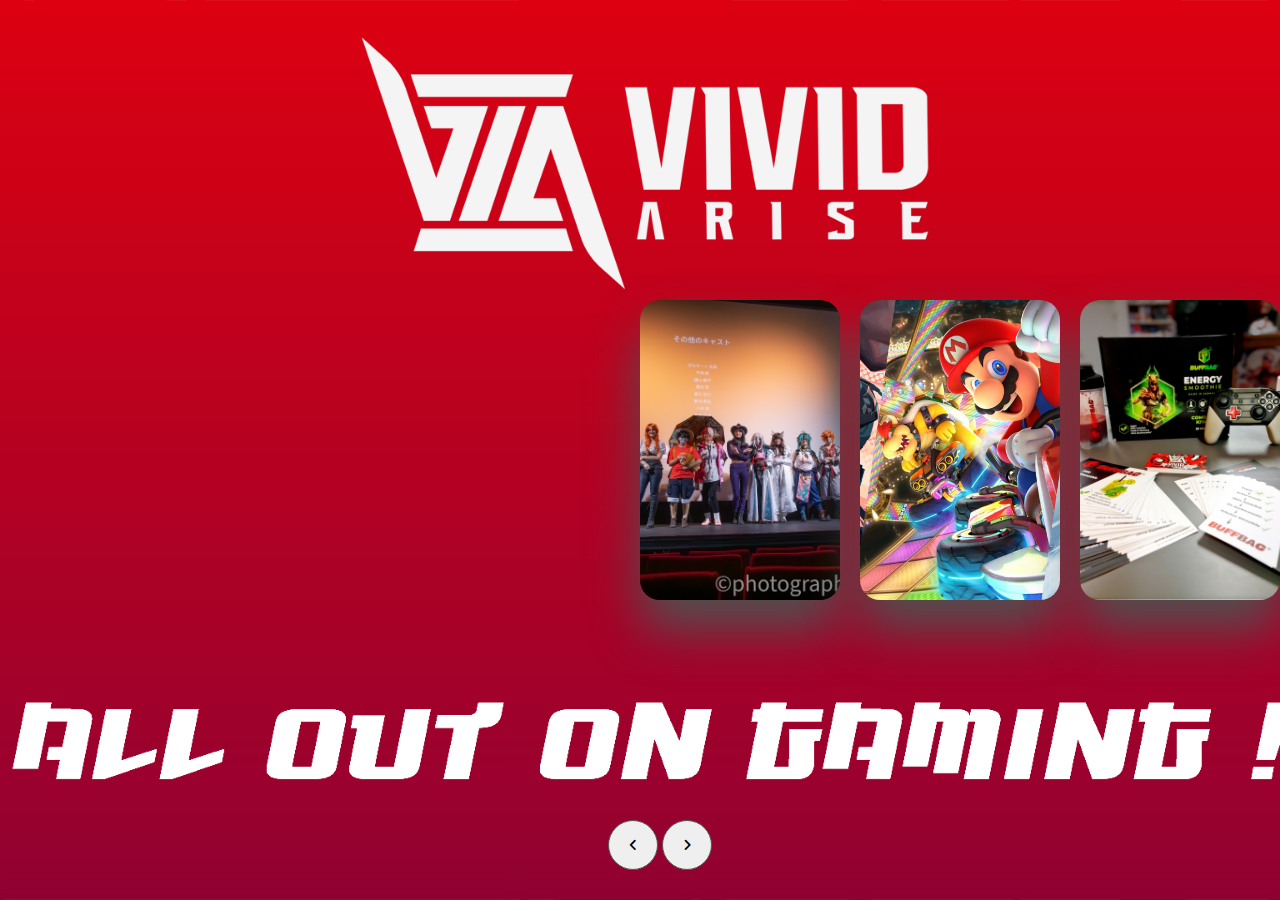
<file: index.html>
<!DOCTYPE html>

<html lang="en">

<head>

    <meta charset="UTF-8">

    <meta http-equiv="X-UA-Compatible" content="IE=edge">

    <meta name="viewport" content="width=device-width, initial-scale=1.0">

    <title>Vivid Arise eSports e.V.</title>

    <link rel="stylesheet" href="style.css">

    <link rel="stylesheet" href="https://cdnjs.cloudflare.com/ajax/libs/font-awesome/6.2.0/css/all.min.css">

    <style>

         





         .des{

    background-color: #e2070793;

    padding: 5px;

        border-radius: 5px;

        box-shadow: 5px 2px 15px rgba(0, 0, 0, 0.5);}









    </style>

</head>

<body>

    <div class="container">

        <div id="slide">

            <div class="item" style="background-image: url(img/pexels-geri-tech-14158915.jpg);">

                <div class="content">

                    <div class="name">SOCIAL LINKS</div>

                    <div class="des">Bleib immer aktuell und folge unsere Social Media!</div>

                    <button class="linkbox"><a href="https://linktr.ee/vividarise">See more</a> </button>

                </div>

            </div>

            <div class="item" style="background-image: url(img/ViA_on_the_side_V6.png);">

                <div class="content">

                    <div class="name">ABOUT US</div>

                    <div class="des">Lern uns kennen! 
                        <br>Oder melde dich bei unserem Collab League of Legends Turnier mit Cineplex an!</div>

                    <button class="underline"> <a href="about_us.html">Was ist ViA</a></button>

                    <br><button class="underline"> <a href="https://forms.gle/sehtCads32B9YMEX6">Anmeldung ViA x Cineplex LoL Tournament</a></button>

                    <button class="underline"> <a href="impressum.html">Impressum</a></button>

                </div>

            </div>

            <div class="item" style="background-image: url(img/Cinema_Event_2.jpg);">

                <div class="content">

                    <div class="name">EVENTS</div>

                    <div class="des">Wir bringen Gaming Events in deiner Stadt!</div>

                    <button class="underline"> <a href="events2.html">See more</a></button>

                    

                </div>

            </div>

            <div class="item" style="background-image: url(img/game2.png);">

                <div class="content">

                    <div class="name">FEATURED GAMES</div>

                    <div class="des to">Überblick über unser vielfältigen Gaming Content:

                        <br>- Super Smash Bros. Ultimate

                        <br>- Pokémon Unite

                        <br>- Pokémon Karmesin und Purpur

                        <br>- Valorant

                        <br>- League of Legends

                        <br>- Mario Kart

                        <br>- TCG 

                    </div>

                    <br><button class="linkbox"><a href="https://discord.gg/v3FkpPK7Qu">Super Smash Bros. Weekly in Augsburg</a></button>

                   <br> <button class="linkbox"><a href="https://play.limitlesstcg.com/organizer/956">Pokémon Karmesin und Purpur Turniere</a></button>

                

            </div>

            </div>

            <div class="item" style="background-image: url(img/werbung.jpg);">

                <div class="content">

                    <div class="name">PARTNERSHIP</div>

                    <div class="des">Unser starkes Netzwerk und Strategie für gemeinsame Ziele! 

                    <br>- Buffbag

                    <br>- Cineplex Königsbrunn

                    <br>- Zedo Media 

                    <br>- Comic Time

                    <br>- Kuseu Cards

                    <br>- Madbroidery

                    <br>- vieles mehr! 

                    <br>Haben Sie interesse? Kontaktieren Sie uns jetzt!

                     </div>

                    <button class="linkbox"><a href="impressum.html">Kontakt</a></button>

               

                </div>

            </div>

            <div class="item" style="background-image: url(img/member.png);">

                <div class="content">

                    <div class="name">MEMBERSHIP</div>

                    <div class="des">Gemeinsam sind wir stark! Meld dich bei uns per E-Mail an! </div>

                    <button class="linkbox"><a href="impressum.html">Kontakt</a></button>

                </div>

            </div>

        </div>

        <div class="buttons">

            <button id="prev"><i class="fa-solid fa-angle-left"></i></button>

            <button id="next"><i class="fa-solid fa-angle-right"></i></button>

        </div>

    </div>



    <script src="script.js"></script>

   

    </div>
    


</body>

</html>
</file>
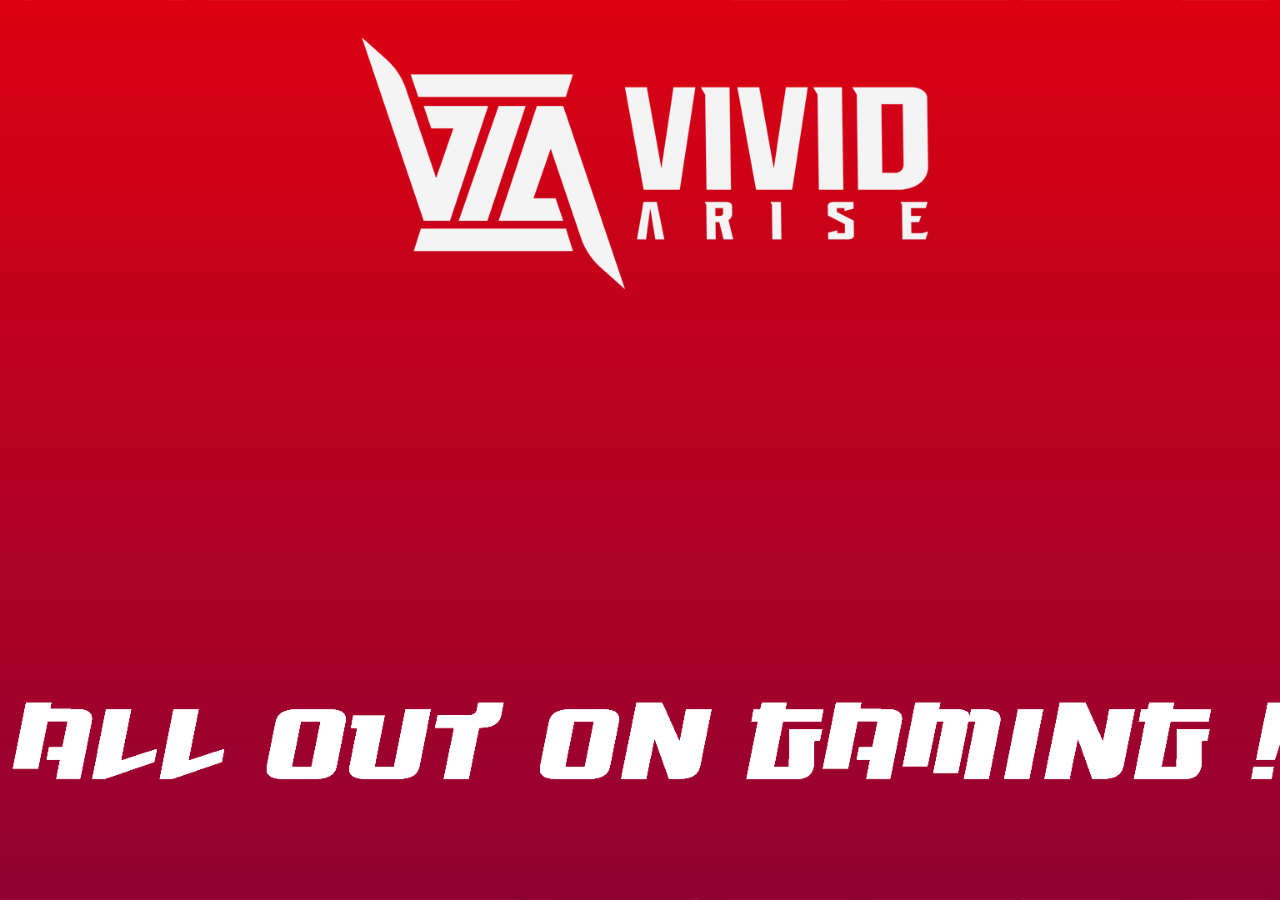
<file: about_us.html>
<!DOCTYPE html>
<html lang="en">
<head>
    <meta charset="UTF-8">
    <meta name="viewport" content="width=device-width, initial-scale=1.0">
    <title>Document</title>
    <link rel="stylesheet" href="style.css">
    <link rel="stylesheet" href="https://cdnjs.cloudflare.com/ajax/libs/font-awesome/6.2.0/css/all.min.css">
    <style>
        @import url('https://fonts.cdnfonts.com/css/osaka-sans-serif');
        
        .text { 
            position: absolute;
            top: 40%;
            left: 100px;
            width: 300px;
            text-align: left;
            padding: 0;
            color: #eee;
            transform: translate(0, -50%);
            text-shadow: 5px 5px 5px rgba(0, 0, 0, 1);
            font-size: 40px;
            font-weight: bold;
            opacity: 0;
            animation: showcontent 1s ease-in-out 1 forwards;
            font-family: 'Osaka-Sans Serif', sans-serif;
        }

        .beschreibung {
            position: absolute;
            top: 50%;
            left: 100px;
            width: 600px;
            text-align: left;
            padding: 0;
            color: #eee;
            transform: translate(0, -50%);
            text-shadow: 5px 5px 5px rgba(0, 0, 0, 1);
            opacity: 0;
            animation: showcontent 1s ease-in-out 1 forwards;
            font-family: system-ui, -apple-system, BlinkMacSystemFont, 'Segoe UI', Roboto, Oxygen, Ubuntu, Cantarell, 'Open Sans', 'Helvetica Neue', sans-serif;
        }
    </style>
</head>
<body>
    <div class="container">
        <div class="item" style="background-image: url(img/ViA_on_the_side_V6.png);">
            <div class="content">
                <div class="text">ABOUT US</div>
                <div class="des">Lern uns kennen!</div>
                <button class="underline"> <a href="about_us.html">See more</a></button>
            </div>
            <div class="text">ABOUT US</div>
            <div class="beschreibung"> 
                ViA - Vivid Arise eSports e.V.
                <br> Gegründet am: 02.04.2016
                <br> Vereinsregister: 21.06.2023
                <br> Experte für Off- und Online-Events seit 2016
                <br> Mitglieder in ganz Europa
                <br> Mitglieder mit sehr hoher Social Media Reichweite
                <br><br><button class="underline"> <a href="index_main.html">Back</a></button>
            </div>
        </div>
    </div>
</body>
</html>
</file>
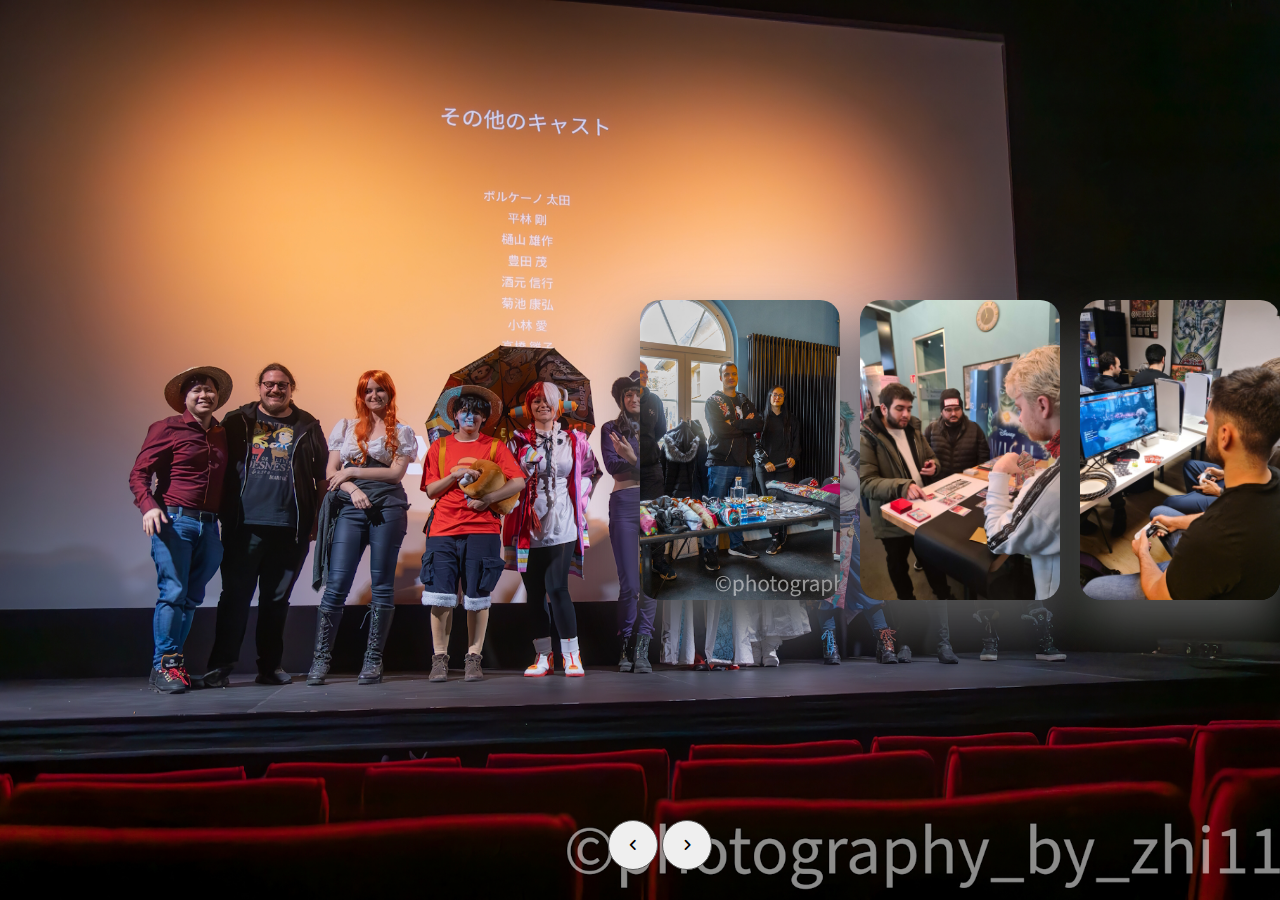
<file: events2.html>
<!DOCTYPE html>
<html lang="en">
<head>
    <meta charset="UTF-8">
    <meta http-equiv="X-UA-Compatible" content="IE=edge">
    <meta name="viewport" content="width=device-width, initial-scale=1.0">
    <title>Document</title>
    <link rel="stylesheet" href="style.css">
    <link rel="stylesheet" href="https://cdnjs.cloudflare.com/ajax/libs/font-awesome/6.2.0/css/all.min.css">
    <style>
         @import url('https://fonts.cdnfonts.com/css/osaka-sans-serif');

         .des{
    position: absolute;
    top:50%;
    left:0;
    width:400px;
    text-align: left;
    padding:0;
    color:#eee;
    transform: translate(0,-50%);
    text-shadow: 5px 5px 5px rgba(0, 0, 0, 1);
    opacity: 0;
    animation:showcontent 1s ease-in-out 1 forwards;
    background-color: #e2070793;
    padding: 5px;
        border-radius: 5px;
        box-shadow: 5px 2px 15px rgba(0, 0, 0, 0.5);
    

    
    font-family: system-ui, -apple-system, BlinkMacSystemFont, 'Segoe UI', Roboto, Oxygen, Ubuntu, Cantarell, 'Open Sans', 'Helvetica Neue', sans-serif;
}



    </style>
</head>
<body>
    <div class="container">
        <div id="slide">
            <div class="item" style="background-image: url(img/event/DSDN_Funk.png);">
                <div class="content">
                    <div class="name">FUNK</div>
                    <div class="des">Auch bei Aktionen mit dem Bayerischen Rundfunk durften wir mit wirken. Beispielsweise bei der Challenge, "Das Schaffst Du Nie" ! <a href="https://youtu.be/RxyjmoBbvJI?si=MeNPIW43PxUGnkq4">YouTube</a>
                        <br><br><button class="underline"> <a href="events.html">Back</a></button>
                    </div>
                    
                </div>
            </div>
            <div class="item" style="background-image: url(img/Cinema_Event_2.jpg);">
                <div class="content">
                    <div class="name">EVENTS</div>
                    <div class="des">Gaming und Anime Events für jede Community.
                         <br>Ob in Jugendzentren oder Kinos 
                         <br>viele Vertrauen unsere Erfahrung
                         <br>Nutzen Sie die Slides und entdecken Sie 
                         <br>unsere aktuellen und zukünftigen Events
                         <br><br><button class="underline"> <a href="index_main.html">Back</a></button>
                    </div>
                    
                </div>
            </div>
            <div class="item" style="background-image: url(img/event/partnership_merchandise_1.jpg);">
                <div class="content">
                    <div class="name">Anime Kino</div>
                    <div class="des">Liliom in Augsburg - Anime Community Event für One Piece und Anime begeisterte mit Merchandise Store von Madbroidery und ...
                        <br><br><button class="underline"> <a href="events.html">Back</a></button>

                    </div>
                    
                </div>
            </div>
            <div class="item" style="background-image: url(img/event/tcg.jpg);">
                <div class="content">
                    <div class="name">Anime Kino</div>
                    <div class="des">... TCG Workshop mit KUSEU Cards.
                        <br><br><button class="underline"> <a href="events.html">Back</a></button>

                    </div>
                    
                </div>
            </div>
            <div class="item" style="background-image: url(img/event/gaming.jpg);">
                <div class="content">
                    <div class="name">Gaming</div>
                    <div class="des">Wir bieten eSport und Gaming Events 
                        <br><br><button class="underline"> <a href="events.html">Back</a></button>
                    </div>
                    
                </div>
            </div>
            <div class="item" style="background-image: url(img/event/mishiro2.png);">
                <div class="content">
                    <div class="name">Mishiro</div>
                    <div class="des">Zusammen mit dem Animexx e.V. veranstalten wir Anime Community Treffen namens Mishiro
                        <br><br><button class="underline"> <a href="events.html">Back</a></button>
                    </div>
                    
                </div>
            </div>
        </div>
        <div class="buttons">
            <button id="prev"><i class="fa-solid fa-angle-left"></i></button>
            <button id="next"><i class="fa-solid fa-angle-right"></i></button>
        </div>
    </div>

    <script src="script.js"></script>
    <div> Impressum
    </div>
</body>
</html>
</file>
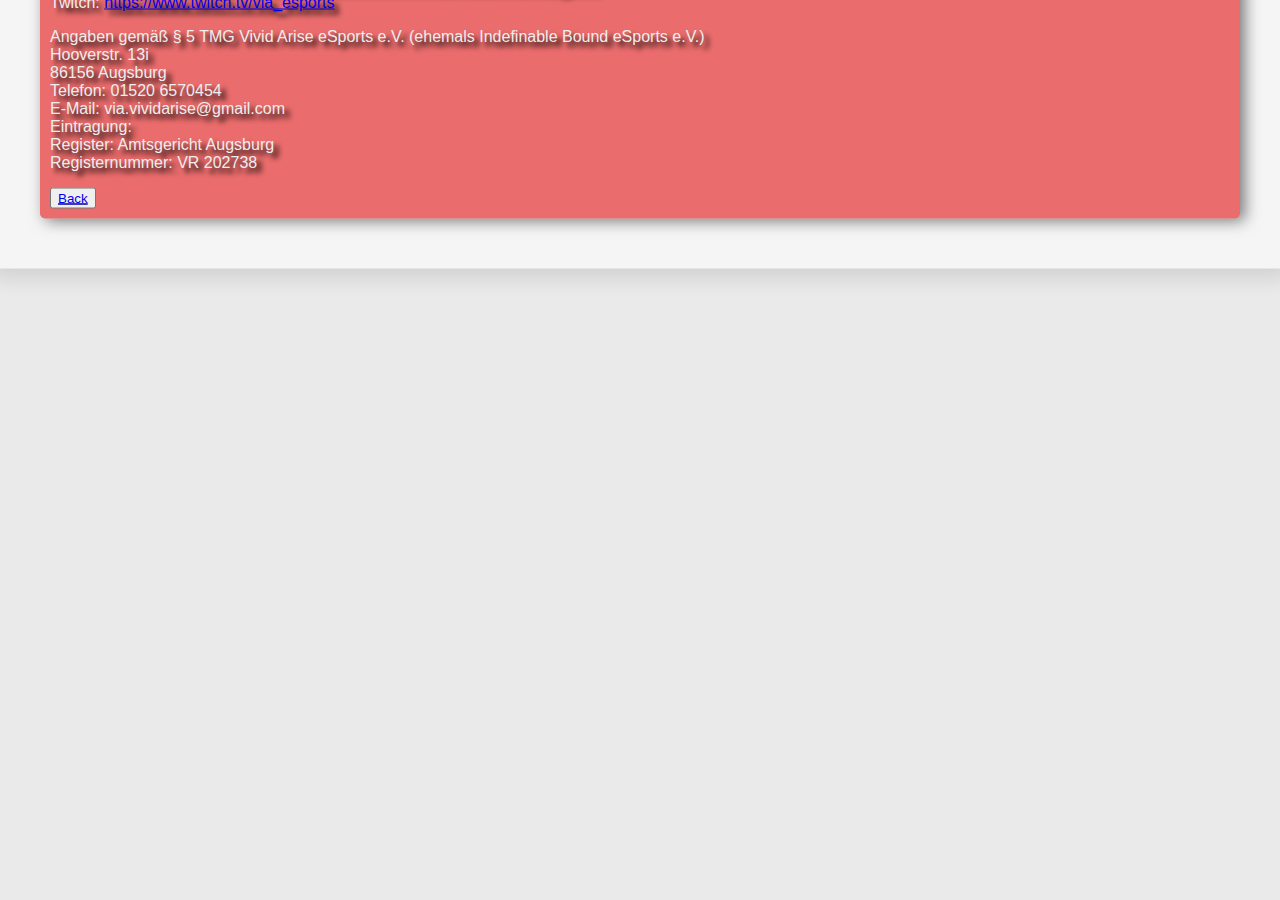
<file: impressum.html>
<!DOCTYPE html>
<html lang="en">
<head>
    <meta charset="UTF-8">
    <meta http-equiv="X-UA-Compatible" content="IE=edge">
    <meta name="viewport" content="width=device-width, initial-scale=1.0">
    <title>Impressum - Vivid Arise eSports e.V.</title>
    <link rel="stylesheet" href="style.css">
    <link rel="stylesheet" href="https://cdnjs.cloudflare.com/ajax/libs/font-awesome/6.2.0/css/all.min.css">
    <style>
        @import url('https://fonts.cdnfonts.com/css/osaka-sans-serif');

        body {
            background-color: #eaeaea;
            margin: 0;
            padding: 0;
            font-family: 'Osaka-Sans Serif', sans-serif;
        }

        .container {
            position: relative;
            max-width: 1200px;
            margin: 0 auto;
            padding: 50px;
            background-color: #f5f5f5;
            box-shadow: 0 10px 20px rgba(0, 0, 0, 0.1);
            border-radius: 10px;
        }

        .item {
            position: relative;
            height: 300px;
            margin-bottom: 20px;
            border-radius: 10px;
            overflow: hidden;
        }

        .item .content {
            position: absolute;
            top: 50%;
            left: 50%;
            transform: translate(-50%, -50%);
            text-align: center;
            color: #fff;
            opacity: 0;
            transition: opacity 0.3s ease;
        }

        .item:hover .content {
            opacity: 1;
        }

        .text {
            font-size: 24px;
            font-weight: bold;
            text-shadow: 5px 5px 5px rgba(0, 0, 0, 1);
            margin-bottom: 10px;
        }

        .beschreibung {
            font-size: 16px;
            color: #eee;
            text-shadow: 5px 5px 5px rgba(0, 0, 0, 1);
            background-color: #e2070793;
            padding: 10px;
            border-radius: 5px;
            box-shadow: 5px 2px 15px rgba(0, 0, 0, 0.5);
        }

        .underline {
            text-decoration: underline;
        }
    </style>
</head>
<body>
    <div class="container">
        <div class="item" style="background-image: url(img/via_black2.jpg);">
            <div class="content">
                <div class="text">ABOUT US</div>
                <div class="des">Lern uns kennen!</div>
                <button class="underline"><a href="about_us.html">See more</a></button>
            </div>
        </div>
        <div class="text">Impressum</div>
        <div class="beschreibung">
            <p>
                Website: Dieses Impressum gilt für alle Angebote unter der Domain <a href="https://www.vividarise.de">https://www.vividarise.de</a> inklusive aller Subdomains (Unterseiten).
            </p>
            <p>
                Soziale Medien: Dieses Impressum gilt auf für unsere Auftritte in den folgenden sozialen Medien:
                <br>Instagram: <a href="https://www.instagram.com/vivid_arise_esports/">https://www.instagram.com/vivid_arise_esports/</a>
                <br>TikTok: <a href="https://www.tiktok.com/@vividarise_esports">https://www.tiktok.com/@vividarise_esports</a>
                <br>Twitter: <a href="https://twitter.com/vivid_arise">https://twitter.com/vivid_arise</a>
                <br>YouTube: <a href="https://www.youtube.com/channel/UCemYVSEOcEJmRBsf1h_9rrw">https://www.youtube.com/channel/UCemYVSEOcEJmRBsf1h_9rrw</a>
                <br>Twitch: <a href="https://www.twitch.tv/via_esports">https://www.twitch.tv/via_esports</a>
            </p>
            <p>
                Angaben gemäß § 5 TMG Vivid Arise eSports e.V. (ehemals Indefinable Bound eSports e.V.)
                <br>Hooverstr. 13i
                <br>86156 Augsburg
                <br>Telefon: 01520 6570454
                <br>E-Mail: via.vividarise@gmail.com
                <br>Eintragung:
                <br>Register: Amtsgericht Augsburg
                <br>Registernummer: VR 202738
            </p>
            <button class="underline"><a href="index_main.html">Back</a></button>
        </div>
    </div>
</body>
</html>
</file>
<file: style.css>
body{

    background-color: #eaeaea;

    overflow: hidden;

}

.container{

    position: absolute;

    left:50%;

    top:50%;

    transform: translate(-50%,-50%);

    width:1000px;

    height:600px;

    padding:50px;

    background-color: #f5f5f5;

    box-shadow: 0 30px 50px #dbdbdb;

}

#slide{

    width:max-content;

    margin-top:50px;

}

.item{

    width:200px;

    height:300px;

    background-position: 50% 50%;

    display: inline-block;

    transition: 0.5s;

    background-size: cover;

    position: absolute;

    z-index: 1;

    top:50%;

    transform: translate(0,-50%);

    border-radius: 20px;

    box-shadow:  0 30px 50px #505050;

}

.item:nth-child(1),

.item:nth-child(2){

    left:0;

    top:0;

    transform: translate(0,0);

    border-radius: 0;

    width:100%;

    height:100%;

    box-shadow: none;

}

.item:nth-child(3){

    left:50%;

}

.item:nth-child(4){

    left:calc(50% + 220px);

}

.item:nth-child(5){

    left:calc(50% + 440px);

}

.item:nth-child(n+6){

    left:calc(50% + 660px);

    opacity: 0;

}

.item .content{

    position: absolute;

    top:50%;

    left:100px;

    width:300px;

    text-align: left;

    padding:0;

    color:#eee;

    transform: translate(0,-50%);

    display: none;

    font-family: 'Osaka-Sans Serif', sans-serif;

                                                

}

.item:nth-child(2) .content{

    display: block;

    z-index: 11111;

}

.item .name{

    text-shadow: 5px 5px 5px rgba(0, 0, 0, 1);

    font-size: 40px;

    font-weight: bold;

    opacity: 0;

    animation:showcontent 1s ease-in-out 1 forwards;

    

}

.item .des{

    text-shadow: 5px 5px 5px rgba(0, 0, 0, 1);

    margin:20px 0;

    opacity: 0;

    animation:showcontent 1s ease-in-out 0.3s 1 forwards

}

.item button{

    padding:10px 20px;

    border:none;

    opacity: 0;

    animation:showcontent 1s ease-in-out 0.6s 1 forwards

}

@keyframes showcontent{

    from{

        opacity: 0;

        transform: translate(0,100px);

        filter:blur(33px);

    }to{

        opacity: 1;

        transform: translate(0,0);

        filter:blur(0);

    }

}

.buttons{

    position: absolute;

    bottom:30px;

    z-index: 222222;

    text-align: center;

    width:100%;

    

}

.buttons button{

    width:50px;

    height:50px;

    border-radius: 50%;

    border:1px solid #555;

    transition: 0.5s;

}.buttons button:hover{

    background-color: #bac383;

}

.underline {

    text-decoration: underline;

  }

  .container {
/*    width: 100%;
    max-width: 1200px;  */
   width: 100%;
   height: 100%;
    
    margin: 0 auto;
    padding: 0 20px;
}
/*.item {
    width: 100%;
    padding: 20px;
    box-sizing: border-box;
    text-align: center; 
}*/
.buttons {
    text-align: center;
}
#prev, #next {
    margin-top: 20px;
}
/* Media Query für kleinere Bildschirme */
@media only screen and (max-width: 768px) {
    .item {
        padding: 10px;
    }
}
</file>
